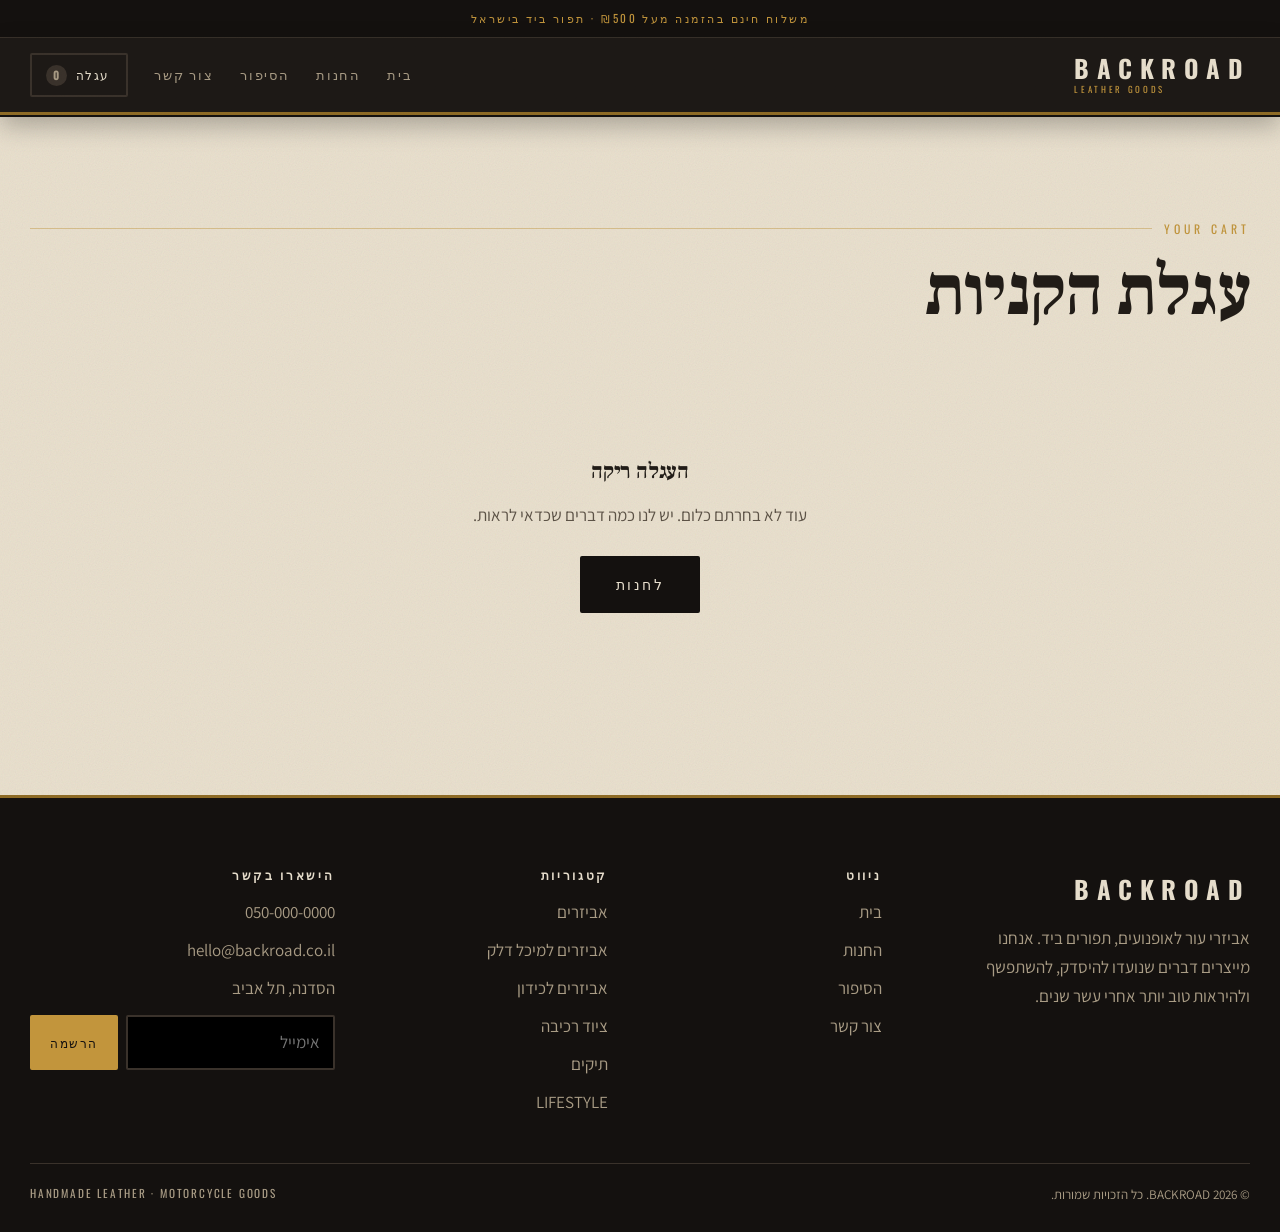
<file: cart.html>
<!DOCTYPE html>
<html lang="he" dir="rtl">
<head>
<meta charset="UTF-8">
<meta name="viewport" content="width=device-width, initial-scale=1">
<title>עגלת הקניות — BACKROAD</title>
<link rel="preconnect" href="https://fonts.googleapis.com">
<link rel="preconnect" href="https://fonts.gstatic.com" crossorigin>
<link href="https://fonts.googleapis.com/css2?family=Assistant:wght@300;400;600;700&family=Frank+Ruhl+Libre:wght@400;700;800&family=Oswald:wght@300;400;600&display=swap" rel="stylesheet">
<link rel="stylesheet" href="css/style.css">
</head>
<body>

<div id="site-header"></div>

<section class="section">
  <div class="wrap">
    <p class="eyebrow">Your Cart</p>
    <h1>עגלת הקניות</h1>
    <div id="cart-root" style="margin-top:30px"></div>
  </div>
</section>

<div id="site-footer"></div>

<script src="js/data.js"></script>
<script src="js/store.js"></script>
<script>
function renderCart() {
  const { rows, subtotal, shipping, total } = Cart.detailed();

  if (!rows.length) {
    $('#cart-root').innerHTML = `
      <div class="empty-state">
        <h3>העגלה ריקה</h3>
        <p>עוד לא בחרתם כלום. יש לנו כמה דברים שכדאי לראות.</p>
        <a class="btn" href="shop.html">לחנות</a>
      </div>`;
    return;
  }

  $('#cart-root').innerHTML = `
    <div class="cart-layout">
      <div>
        ${rows.map(r => `
          <div class="cart-row">
            <a class="cart-thumb" href="product.html?id=${r.product.id}">
              ${productImage(r.product)}
            </a>
            <div>
              <a href="product.html?id=${r.product.id}">
                <strong style="font-family:'Frank Ruhl Libre',serif;font-size:1.05rem">
                  ${esc(r.product.name)}
                </strong>
              </a>
              <div class="cart-meta">${esc(r.product.variantLabel)}: ${esc(r.variant.name)}</div>
              <div class="qty" style="margin-top:10px;transform:scale(.85);transform-origin:right center">
                <button type="button" data-act="dec" data-i="${r.index}" aria-label="הפחת">−</button>
                <output>${r.qty}</output>
                <button type="button" data-act="inc" data-i="${r.index}" aria-label="הוסף">+</button>
              </div>
            </div>
            <div style="text-align:end">
              <div class="price">${money(r.lineTotal)}</div>
              <button class="link-danger" data-act="del" data-i="${r.index}" style="margin-top:8px">הסרה</button>
            </div>
          </div>`).join('')}

        <div style="display:flex;justify-content:space-between;gap:14px;flex-wrap:wrap;margin-top:24px">
          <a class="btn ghost" href="shop.html">המשך קנייה</a>
          <button class="link-danger" id="clear">ריקון העגלה</button>
        </div>
      </div>

      <aside class="summary">
        <h3>סיכום הזמנה</h3>
        <div class="line"><span>סכום ביניים</span><span>${money(subtotal)}</span></div>
        <div class="line"><span>משלוח</span><span>${shipping ? money(shipping) : 'חינם'}</span></div>
        <div class="line total"><span>סה״כ</span><span>${money(total)}</span></div>
        <a class="btn brass block" href="checkout.html" style="margin-top:20px">למעבר לתשלום</a>
        <p class="note">
          ${subtotal < STORE.freeShippingOver
            ? `עוד ${money(STORE.freeShippingOver - subtotal)} ותקבלו משלוח חינם.`
            : 'המשלוח עליכם — כלומר עלינו. חינם.'}
          <br>המחירים כוללים מע״מ.
        </p>
      </aside>
    </div>`;

  /* פעולות על שורות */
  $$('[data-act]').forEach(btn => btn.addEventListener('click', () => {
    const i = +btn.dataset.i;
    const row = Cart.read()[i];
    if (!row) return;
    if (btn.dataset.act === 'inc') Cart.setQty(i, row.qty + 1);
    if (btn.dataset.act === 'dec') {
      if (row.qty <= 1) Cart.remove(i); else Cart.setQty(i, row.qty - 1);
    }
    if (btn.dataset.act === 'del') Cart.remove(i);
    renderCart();
  }));

  $('#clear').addEventListener('click', () => { Cart.clear(); renderCart(); });
}

document.addEventListener('DOMContentLoaded', renderCart);
</script>
</body>
</html>
</file>
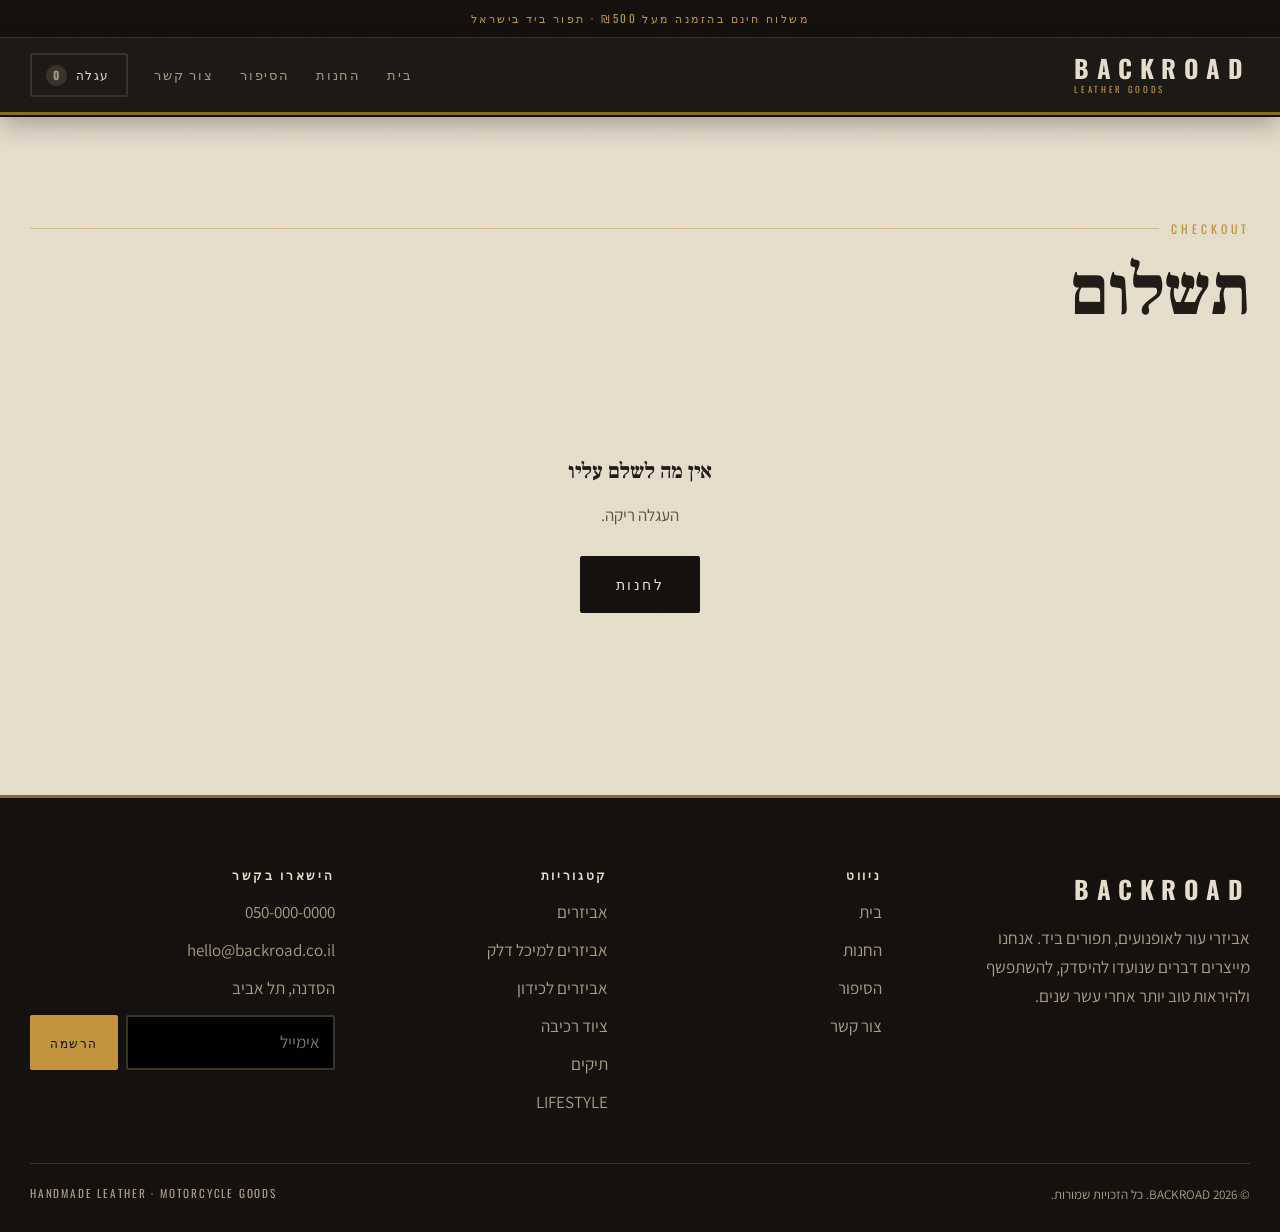
<file: checkout.html>
<!DOCTYPE html>
<html lang="he" dir="rtl">
<head>
<meta charset="UTF-8">
<meta name="viewport" content="width=device-width, initial-scale=1">
<title>תשלום — BACKROAD</title>
<link rel="preconnect" href="https://fonts.googleapis.com">
<link rel="preconnect" href="https://fonts.gstatic.com" crossorigin>
<link href="https://fonts.googleapis.com/css2?family=Assistant:wght@300;400;600;700&family=Frank+Ruhl+Libre:wght@400;700;800&family=Oswald:wght@300;400;600&display=swap" rel="stylesheet">
<link rel="stylesheet" href="css/style.css">
</head>
<body>

<div id="site-header"></div>

<section class="section">
  <div class="wrap">
    <p class="eyebrow">Checkout</p>
    <h1>תשלום</h1>
    <div id="checkout-root" style="margin-top:30px"></div>
  </div>
</section>

<div id="site-footer"></div>

<script src="js/data.js"></script>
<script src="js/store.js"></script>
<script src="js/checkout.js"></script>
</body>
</html>
</file>
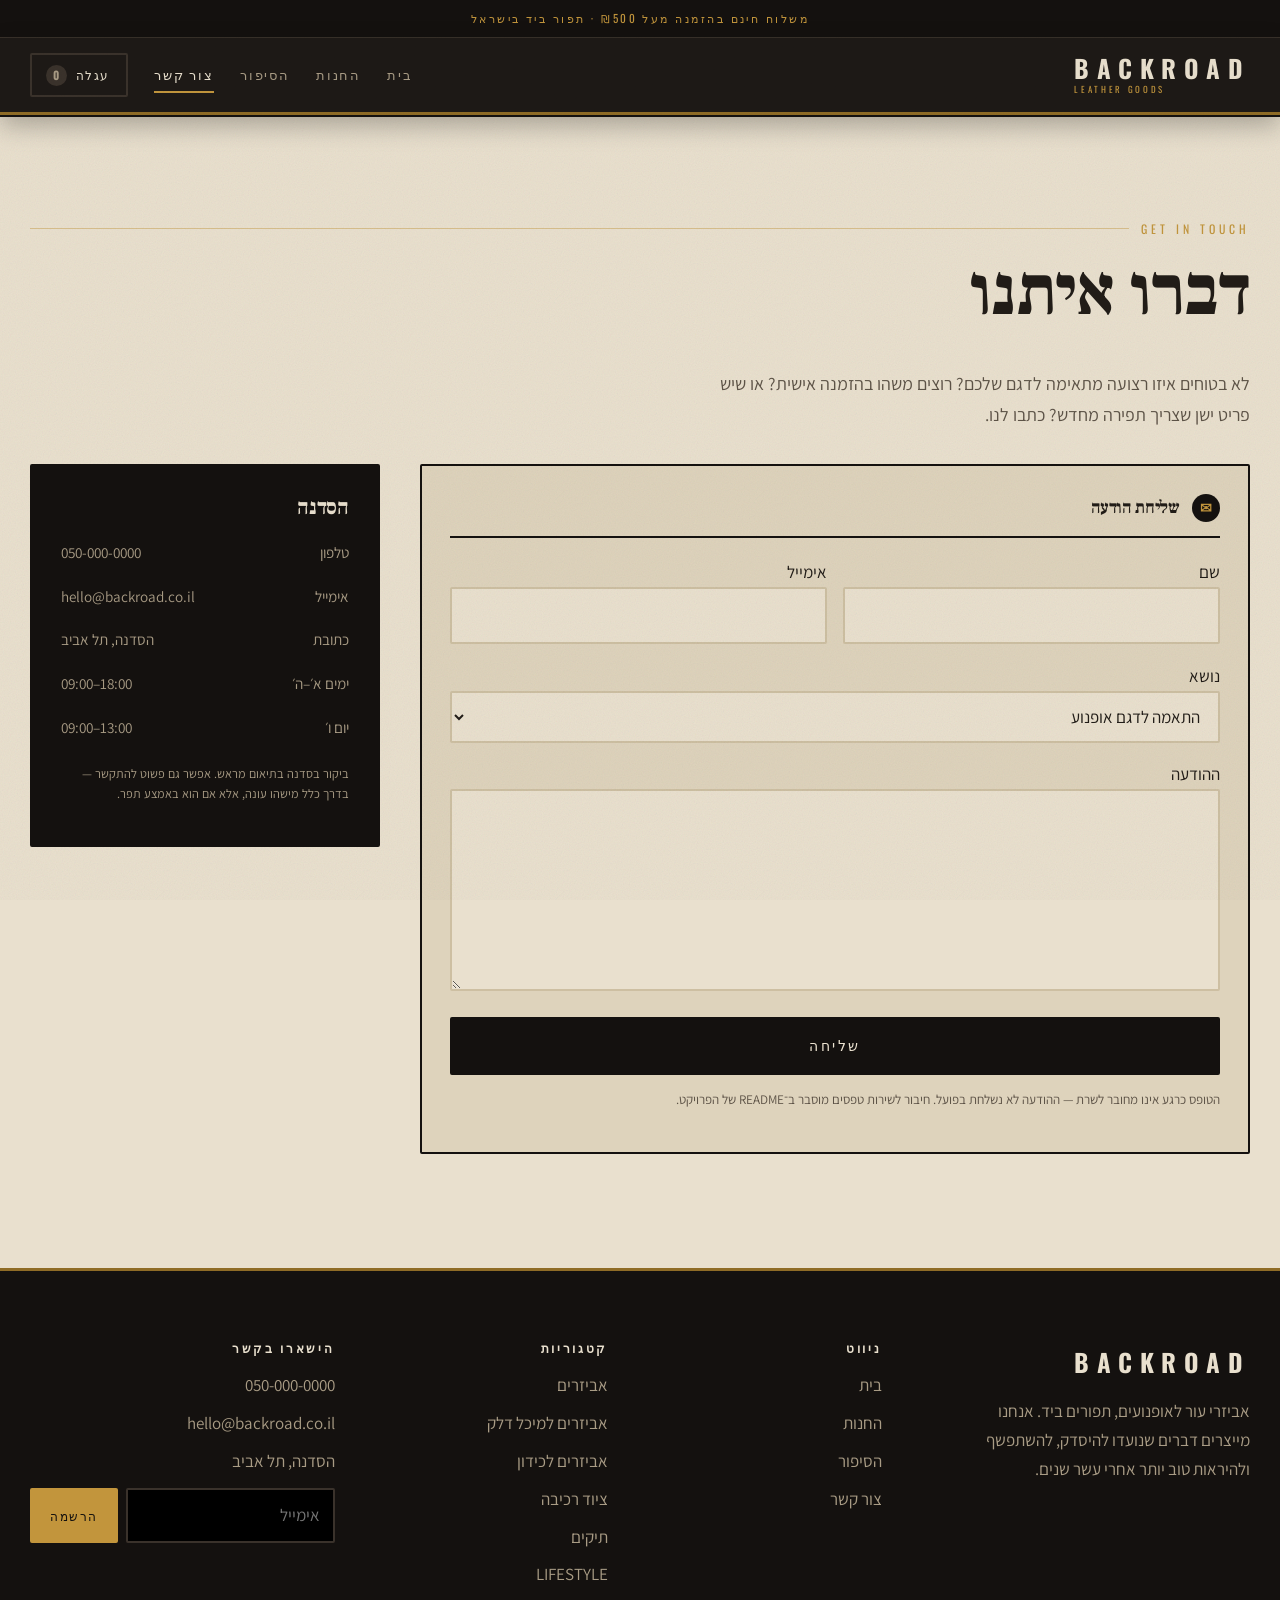
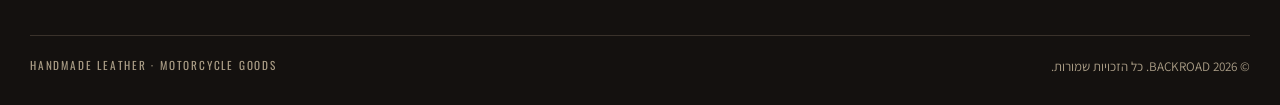
<file: contact.html>
<!DOCTYPE html>
<html lang="he" dir="rtl">
<head>
<meta charset="UTF-8">
<meta name="viewport" content="width=device-width, initial-scale=1">
<title>צור קשר — BACKROAD</title>
<meta name="description" content="יצירת קשר עם BACKROAD — שאלות על התאמה לדגם, הזמנות מיוחדות ותיקונים.">
<link rel="preconnect" href="https://fonts.googleapis.com">
<link rel="preconnect" href="https://fonts.gstatic.com" crossorigin>
<link href="https://fonts.googleapis.com/css2?family=Assistant:wght@300;400;600;700&family=Frank+Ruhl+Libre:wght@400;700;800&family=Oswald:wght@300;400;600&display=swap" rel="stylesheet">
<link rel="stylesheet" href="css/style.css">
</head>
<body>

<div id="site-header"></div>

<section class="section">
  <div class="wrap">
    <p class="eyebrow">Get In Touch</p>
    <h1>דברו איתנו</h1>
    <p class="lead">
      לא בטוחים איזו רצועה מתאימה לדגם שלכם? רוצים משהו בהזמנה אישית?
      או שיש פריט ישן שצריך תפירה מחדש? כתבו לנו.
    </p>

    <div class="checkout-layout" style="margin-top:34px">
      <!-- טופס -->
      <form class="form-card" id="contact-form" novalidate>
        <h3><span class="step">✉</span> שליחת הודעה</h3>
        <div class="grid-2">
          <div>
            <label for="c-name">שם</label>
            <input class="input" id="c-name" name="name" required>
            <span class="err"></span>
          </div>
          <div>
            <label for="c-email">אימייל</label>
            <input class="input" id="c-email" name="email" type="email" required>
            <span class="err"></span>
          </div>
        </div>
        <div>
          <label for="c-topic">נושא</label>
          <select class="input" id="c-topic" name="topic">
            <option>התאמה לדגם אופנוע</option>
            <option>הזמנה אישית</option>
            <option>תיקון פריט קיים</option>
            <option>סטטוס הזמנה</option>
            <option>שיתוף פעולה / סיטונאי</option>
            <option>אחר</option>
          </select>
          <span class="err"></span>
        </div>
        <div>
          <label for="c-msg">ההודעה</label>
          <textarea class="input" id="c-msg" name="message" rows="6" required></textarea>
          <span class="err"></span>
        </div>
        <button class="btn block" type="submit">שליחה</button>
        <p style="font-size:.82rem;color:var(--tx-dark-mute);margin-top:14px">
          הטופס כרגע אינו מחובר לשרת — ההודעה לא נשלחת בפועל.
          חיבור לשירות טפסים מוסבר ב־README של הפרויקט.
        </p>
      </form>

      <!-- פרטי קשר -->
      <aside class="summary">
        <h3>הסדנה</h3>
        <div class="line"><span>טלפון</span><span id="c-phone"></span></div>
        <div class="line"><span>אימייל</span><span id="c-mail"></span></div>
        <div class="line"><span>כתובת</span><span id="c-addr"></span></div>
        <!-- dir="ltr" כדי שטווח השעות לא יתהפך בכיווניות RTL -->
        <div class="line"><span>ימים א׳–ה׳</span><span dir="ltr">09:00–18:00</span></div>
        <div class="line"><span>יום ו׳</span><span dir="ltr">09:00–13:00</span></div>
        <p class="note">
          ביקור בסדנה בתיאום מראש. אפשר גם פשוט להתקשר —
          בדרך כלל מישהו עונה, אלא אם הוא באמצע תפר.
        </p>
      </aside>
    </div>
  </div>
</section>

<div id="site-footer"></div>

<script src="js/data.js"></script>
<script src="js/store.js"></script>
<script>
document.addEventListener('DOMContentLoaded', () => {
  $('#c-phone').innerHTML = `<a href="tel:${STORE.phone}">${STORE.phone}</a>`;
  $('#c-mail').innerHTML  = `<a href="mailto:${STORE.email}">${STORE.email}</a>`;
  $('#c-addr').textContent = STORE.address;

  const form = $('#contact-form');
  form.addEventListener('submit', e => {
    e.preventDefault();
    let ok = true;

    $$('[required]', form).forEach(input => {
      const box = input.parentElement.querySelector('.err');
      let msg = '';
      if (!input.value.trim()) msg = 'שדה חובה';
      else if (input.type === 'email' && !/^[^\s@]+@[^\s@]+\.[^\s@]{2,}$/.test(input.value))
        msg = 'כתובת אימייל לא תקינה';
      box.textContent = msg;
      if (msg) { input.setAttribute('aria-invalid', 'true'); ok = false; }
      else input.removeAttribute('aria-invalid');
    });

    if (!ok) { toast('חלק מהפרטים חסרים'); return; }
    form.reset();
    toast('ההודעה נקלטה. נחזור אליכם בהקדם.');
  });
});
</script>
</body>
</html>
</file>
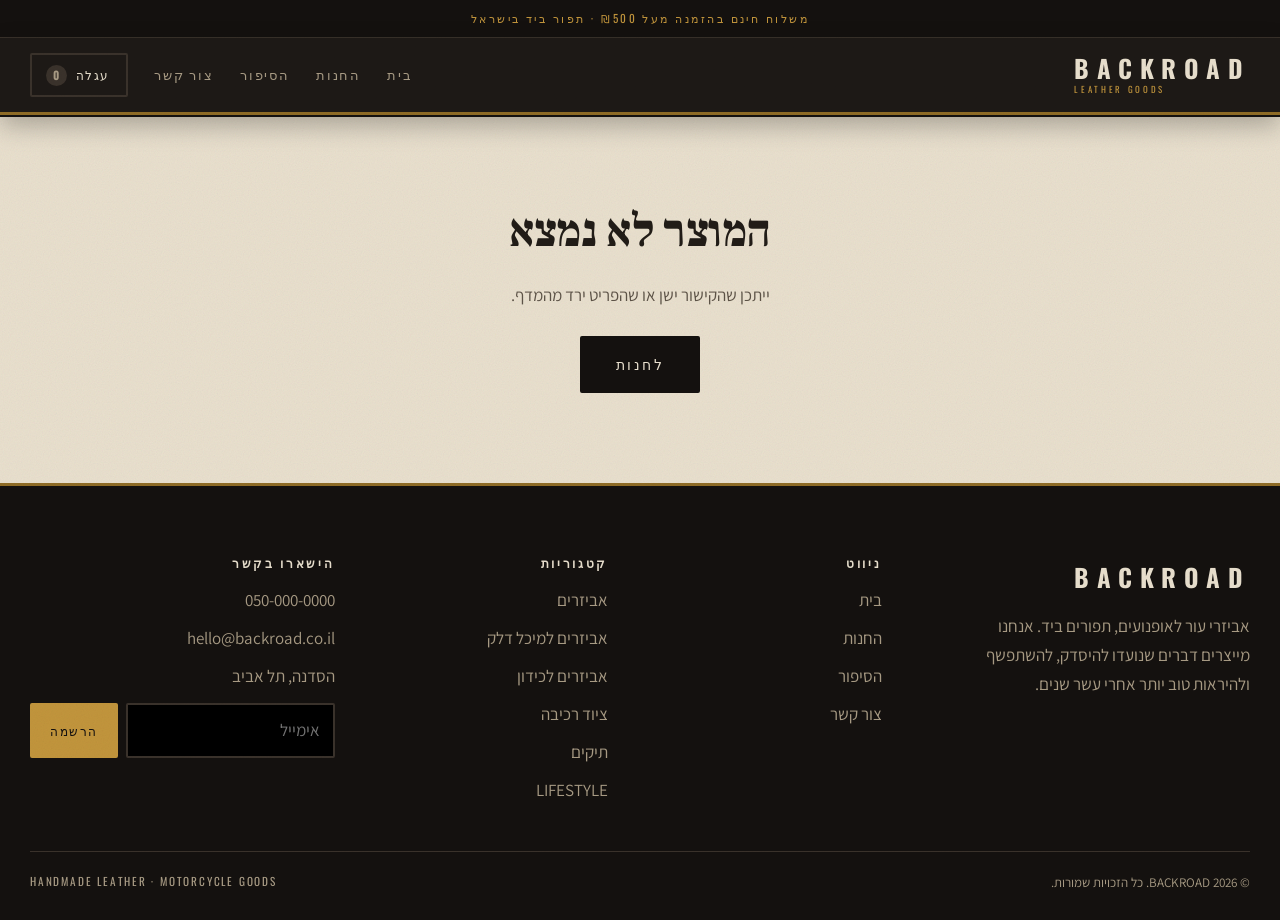
<file: product.html>
<!DOCTYPE html>
<html lang="he" dir="rtl">
<head>
<meta charset="UTF-8">
<meta name="viewport" content="width=device-width, initial-scale=1">
<title>מוצר — BACKROAD</title>
<link rel="preconnect" href="https://fonts.googleapis.com">
<link rel="preconnect" href="https://fonts.gstatic.com" crossorigin>
<link href="https://fonts.googleapis.com/css2?family=Assistant:wght@300;400;600;700&family=Frank+Ruhl+Libre:wght@400;700;800&family=Oswald:wght@300;400;600&display=swap" rel="stylesheet">
<link rel="stylesheet" href="css/style.css">
</head>
<body>

<div id="site-header"></div>

<main class="wrap" id="main"></main>

<!-- מוצרים נוספים מאותה קטגוריה -->
<section class="section" style="background:var(--paper-2);border-top:2px solid var(--ink)" id="related-section" hidden>
  <div class="wrap">
    <p class="eyebrow">More</p>
    <h2>עוד מאותה משפחה</h2>
    <div class="product-grid" id="related" style="margin-top:28px"></div>
  </div>
</section>

<div id="site-footer"></div>

<script src="js/data.js"></script>
<script src="js/store.js"></script>
<script>
document.addEventListener('DOMContentLoaded', () => {
  const p = getProduct(param('id'));

  /* מוצר לא קיים — מסך ריק ידידותי */
  if (!p) {
    $('#main').innerHTML = `
      <div class="empty-state">
        <h2>המוצר לא נמצא</h2>
        <p>ייתכן שהקישור ישן או שהפריט ירד מהמדף.</p>
        <a class="btn" href="shop.html">לחנות</a>
      </div>`;
    return;
  }

  document.title = p.name + ' — BACKROAD';
  const cat = getCategory(p.category);
  let selected = p.variants[0];
  let qty = 1;

  $('#main').innerHTML = `
    <nav class="crumbs">
      <a href="index.html">בית</a><span>/</span>
      <a href="shop.html">החנות</a><span>/</span>
      <a href="shop.html?cat=${cat.id}">${esc(cat.name)}</a><span>/</span>
      ${esc(p.name)}
    </nav>

    <div class="product-layout">
      <div class="product-media">
        ${p.badge ? `<span class="badge">${esc(p.badge)}</span>` : ''}
        ${productImage(p)}
      </div>

      <div class="product-info">
        <p class="eyebrow">${esc(cat.name)}</p>
        <h1>${esc(p.name)}</h1>
        <div class="product-price">${money(p.price)}</div>
        <p class="lead">${esc(p.desc)}</p>

        <div class="field">
          <span class="field-label">${esc(p.variantLabel)} — <span id="variant-name">${esc(selected.name)}</span></span>
          <div class="variant-list" id="variants"></div>
        </div>

        <div class="field">
          <span class="field-label">כמות</span>
          <div class="qty">
            <button type="button" id="minus" aria-label="הפחת">−</button>
            <output id="qty">1</output>
            <button type="button" id="plus" aria-label="הוסף">+</button>
          </div>
        </div>

        <button class="btn block" id="add">הוספה לעגלה</button>

        <div class="spec-list">
          <div><span class="k">חומר</span><span>עור מלא בעיבוד צמחי</span></div>
          <div><span class="k">${esc(p.variantLabel)}ים זמינים</span><span>${p.variants.length}</span></div>
          <div><span class="k">ייצור</span><span>תפירה ידנית בישראל</span></div>
          <div><span class="k">משלוח</span><span>חינם מעל ${money(STORE.freeShippingOver)}</span></div>
          <div><span class="k">אחריות</span><span>שנתיים על התפרים</span></div>
        </div>
      </div>
    </div>`;

  /* ---------- בורר הגוונים ---------- */
  function paintVariants() {
    $('#variants').innerHTML = p.variants.map(v => `
      <button class="variant" type="button" data-key="${v.key}"
              aria-pressed="${v.key === selected.key}">
        ${v.hex ? `<span class="chip" style="background:${v.hex}"></span>` : ''}
        <span>${esc(v.name)}</span>
      </button>`).join('');

    $$('#variants .variant').forEach(b => b.addEventListener('click', () => {
      selected = p.variants.find(v => v.key === b.dataset.key);
      $('#variant-name').textContent = selected.name;
      paintVariants();
    }));
  }
  paintVariants();

  /* ---------- כמות ---------- */
  const setQty = n => { qty = Math.max(1, Math.min(99, n)); $('#qty').textContent = qty; };
  $('#minus').addEventListener('click', () => setQty(qty - 1));
  $('#plus').addEventListener('click', () => setQty(qty + 1));

  /* ---------- הוספה לעגלה ---------- */
  $('#add').addEventListener('click', () => {
    Cart.add(p.id, selected.key, qty);
    toast(`${p.name} (${selected.name}) נוסף לעגלה`);
  });

  /* ---------- מוצרים קשורים ---------- */
  const related = PRODUCTS.filter(x => x.category === p.category && x.id !== p.id).slice(0, 4);
  if (related.length) {
    $('#related-section').hidden = false;
    $('#related').innerHTML = related.map(productCard).join('');
  }
});
</script>
</body>
</html>
</file>
<file: css/style.css>
﻿/* =============================================================
   BACKROAD — גיליון סגנון ראשי
   סדר: משתנים · איפוס · טיפוגרפיה · פריסה · כותרת · פוטר ·
         עמוד הבית · חנות · מוצר · עגלה · תשלום · טפסים · רספונסיבי
============================================================= */

/* ---------------- 1. משתני עיצוב ---------------- */
:root {
  /* דיו — הרקעים הכהים */
  --ink:        #14110f;
  --ink-2:      #1d1916;
  --ink-3:      #2a2420;
  --ink-line:   #3a322b;

  /* נייר — הרקעים הבהירים */
  --paper:      #e9e0ce;
  --paper-2:    #ded3bc;
  --paper-3:    #cdbfa2;

  /* מבטאים */
  --brass:      #c2953c;
  --brass-dim:  #8f6c26;
  --rust:       #9a4227;
  --olive:      #55583f;

  /* טקסט */
  --tx-light:   #ece3d1;
  --tx-mute:    #a99c85;
  --tx-dark:    #211c17;
  --tx-dark-mute: #5d5347;

  /* מידות */
  --wrap:       1220px;
  --rule:       2px;
  --radius:     2px;   /* כמעט ללא עיגול — שלטי פח, לא אפליקציות */

  --shadow-lift: 0 18px 40px rgba(0,0,0,.45);
  --ease: cubic-bezier(.2,.6,.25,1);
}

/* גרעין נייר – שכבת רעש עדינה שנפרסת מעל הכל */
.grain::after {
  content: '';
  position: fixed;
  inset: 0;
  pointer-events: none;
  z-index: 9999;
  opacity: .10;
  mix-blend-mode: multiply;
  background-image: url("data:image/svg+xml,%3Csvg xmlns='http://www.w3.org/2000/svg' width='200' height='200'%3E%3Cfilter id='n'%3E%3CfeTurbulence type='fractalNoise' baseFrequency='.85' numOctaves='3'/%3E%3C/filter%3E%3Crect width='200' height='200' filter='url(%23n)'/%3E%3C/svg%3E");
}

/* ---------------- 2. איפוס ---------------- */
*, *::before, *::after { box-sizing: border-box; }
html { scroll-behavior: smooth; }
body {
  margin: 0;
  direction: rtl;
  background: var(--paper);
  color: var(--tx-dark);
  font-family: 'Assistant', 'Segoe UI', Arial, sans-serif;
  font-size: 17px;
  line-height: 1.7;
  -webkit-font-smoothing: antialiased;
}
img { max-width: 100%; display: block; }
a { color: inherit; text-decoration: none; }
button { font: inherit; cursor: pointer; }
ul { list-style: none; margin: 0; padding: 0; }
input, select, textarea { font: inherit; }

/* ---------------- 3. טיפוגרפיה ---------------- */
h1, h2, h3, h4 {
  font-family: 'Frank Ruhl Libre', Georgia, serif;
  font-weight: 800;
  line-height: 1.15;
  margin: 0 0 .5em;
  letter-spacing: -.01em;
}
h1 { font-size: clamp(2.4rem, 6vw, 4.4rem); }
h2 { font-size: clamp(1.8rem, 3.6vw, 2.9rem); }
h3 { font-size: 1.35rem; }

.latin {
  font-family: 'Oswald', 'Frank Ruhl Libre', sans-serif;
  letter-spacing: .16em;
  text-transform: uppercase;
  direction: ltr;
  unicode-bidi: isolate;
}

/* תווית קטנה מעל כותרת — "עין" של דפוס ישן */
.eyebrow {
  font-family: 'Oswald', sans-serif;
  font-size: .74rem;
  letter-spacing: .34em;
  text-transform: uppercase;
  color: var(--brass);
  display: flex;
  align-items: center;
  gap: 12px;
  margin-bottom: 14px;
}
.eyebrow::after {
  content: '';
  flex: 1;
  height: 1px;
  background: currentColor;
  opacity: .45;
}
.eyebrow.center { justify-content: center; }
.eyebrow.center::after { display: none; }
.eyebrow.center::before {
  content: '——';
  opacity: .5;
}

.lead { font-size: 1.12rem; color: var(--tx-dark-mute); max-width: 62ch; }
.on-dark .lead { color: var(--tx-mute); }

/* ---------------- 4. פריסה ---------------- */
.wrap { width: min(100% - 44px, var(--wrap)); margin-inline: auto; }
.section { padding: 92px 0; }
.section.tight { padding: 62px 0; }
.section.dark { background: var(--ink); color: var(--tx-light); }
.section.dark h1, .section.dark h2, .section.dark h3 { color: var(--tx-light); }

/* קו כפול — מוטיב חוזר של דפוס ישן */
.rule-double {
  border: 0;
  border-top: 3px solid var(--ink);
  border-bottom: 1px solid var(--ink);
  height: 5px;
  margin: 0;
  opacity: .35;
}
.section.dark .rule-double { border-color: var(--brass); opacity: .4; }

/* ---------------- 5. כפתורים ---------------- */
.btn {
  display: inline-flex;
  align-items: center;
  justify-content: center;
  gap: 10px;
  padding: 15px 34px;
  border: var(--rule) solid var(--ink);
  background: var(--ink);
  color: var(--tx-light);
  font-family: 'Oswald', sans-serif;
  font-size: .86rem;
  letter-spacing: .18em;
  text-transform: uppercase;
  border-radius: var(--radius);
  transition: transform .18s var(--ease), background .18s, color .18s, box-shadow .18s;
}
.btn:hover { background: var(--brass); border-color: var(--brass); color: var(--ink); transform: translateY(-2px); }
.btn:active { transform: translateY(0); }
.btn.ghost { background: transparent; color: var(--ink); }
.btn.ghost:hover { background: var(--ink); color: var(--paper); }
.on-dark .btn.ghost, .section.dark .btn.ghost { color: var(--tx-light); border-color: var(--paper-3); }
.on-dark .btn.ghost:hover, .section.dark .btn.ghost:hover { background: var(--paper); color: var(--ink); border-color: var(--paper); }
.btn.brass { background: var(--brass); border-color: var(--brass); color: var(--ink); }
.btn.brass:hover { background: var(--paper); border-color: var(--paper); }
.btn.block { width: 100%; }
.btn[disabled] { opacity: .4; pointer-events: none; }

/* ---------------- 6. כותרת עליונה ---------------- */
.topbar {
  background: var(--ink);
  color: var(--brass);
  font-family: 'Oswald', sans-serif;
  font-size: .7rem;
  letter-spacing: .22em;
  text-transform: uppercase;
  text-align: center;
  padding: 9px 16px;
  border-bottom: 1px solid var(--ink-line);
}

.site-header {
  position: sticky;
  top: 0;
  z-index: 200;
  background: var(--ink-2);
  border-bottom: 3px solid var(--brass-dim);
  box-shadow: 0 2px 0 var(--ink), 0 10px 26px rgba(0,0,0,.28);
}
.header-inner {
  display: flex;
  align-items: center;
  gap: 26px;
  min-height: 74px;
}
.brand {
  display: flex;
  flex-direction: column;
  line-height: 1;
  color: var(--paper);
}
.brand-mark {
  font-family: 'Oswald', sans-serif;
  font-size: 1.55rem;
  font-weight: 700;
  letter-spacing: .3em;
  direction: ltr;
}
.brand-sub {
  font-family: 'Oswald', sans-serif;
  font-size: .55rem;
  letter-spacing: .3em;
  color: var(--brass);
  margin-top: 5px;
  direction: ltr;
}
.nav { display: flex; gap: 26px; margin-inline-start: auto; }
.nav a {
  color: var(--tx-mute);
  font-family: 'Oswald', sans-serif;
  font-size: .82rem;
  letter-spacing: .14em;
  text-transform: uppercase;
  padding: 6px 0;
  border-bottom: 2px solid transparent;
  transition: color .18s, border-color .18s;
}
.nav a:hover, .nav a.active { color: var(--paper); border-color: var(--brass); }

.header-tools { display: flex; align-items: center; gap: 14px; }
.cart-btn {
  position: relative;
  background: transparent;
  border: 2px solid var(--ink-line);
  color: var(--paper);
  padding: 9px 16px 9px 14px;
  display: flex;
  align-items: center;
  gap: 9px;
  font-family: 'Oswald', sans-serif;
  font-size: .78rem;
  letter-spacing: .12em;
  text-transform: uppercase;
  border-radius: var(--radius);
  transition: border-color .18s, background .18s;
}
.cart-btn:hover { border-color: var(--brass); background: #000; }
.cart-count {
  min-width: 21px;
  height: 21px;
  padding: 0 5px;
  border-radius: 11px;
  background: var(--brass);
  color: var(--ink);
  font-size: .72rem;
  font-weight: 700;
  display: grid;
  place-items: center;
}
.cart-count[data-empty="true"] { background: var(--ink-line); color: var(--tx-mute); }

.burger { display: none; background: none; border: 2px solid var(--ink-line); color: var(--paper); padding: 9px 12px; border-radius: var(--radius); }

/* ---------------- 7. גיבור (עמוד הבית) ---------------- */
.hero {
  position: relative;
  min-height: min(88vh, 780px);
  display: grid;
  align-items: center;
  background:
    radial-gradient(120% 90% at 70% 20%, rgba(194,149,60,.16), transparent 60%),
    linear-gradient(180deg, #17130f 0%, #0d0b09 100%);
  color: var(--tx-light);
  overflow: hidden;
  border-bottom: 3px solid var(--brass-dim);
}
/* טקסטורת פסים אלכסונית עדינה ברקע */
.hero::before {
  content: '';
  position: absolute;
  inset: 0;
  background-image: repeating-linear-gradient(-45deg, rgba(255,255,255,.028) 0 2px, transparent 2px 11px);
  pointer-events: none;
}
/* וינייטה */
.hero::after {
  content: '';
  position: absolute;
  inset: 0;
  background: radial-gradient(85% 75% at 50% 45%, transparent 40%, rgba(0,0,0,.75) 100%);
  pointer-events: none;
}
.hero-inner { position: relative; z-index: 2; padding: 110px 0; text-align: center; }
.hero h1 { margin-bottom: 20px; text-shadow: 0 6px 30px rgba(0,0,0,.6); }
.hero .lead { margin: 0 auto 34px; }
.hero-cta { display: flex; gap: 16px; justify-content: center; flex-wrap: wrap; }

/* חותם המותג */
.seal {
  width: 132px;
  height: 132px;
  margin: 0 auto 30px;
  border: 3px double var(--brass);
  border-radius: 50%;
  display: grid;
  place-content: center;
  text-align: center;
  gap: 3px;
  color: var(--brass);
  font-family: 'Oswald', sans-serif;
  letter-spacing: .2em;
  font-size: .58rem;
  text-transform: uppercase;
  background: rgba(0,0,0,.35);
}
.seal strong { font-size: 1.05rem; letter-spacing: .26em; color: var(--paper); }

/* פס נע עם סיסמאות */
.ticker {
  background: var(--brass);
  color: var(--ink);
  overflow: hidden;
  border-block: 3px solid var(--ink);
  padding: 11px 0;
}
.ticker-track {
  display: flex;
  gap: 46px;
  width: max-content;
  animation: slide 34s linear infinite;
  font-family: 'Oswald', sans-serif;
  font-size: .82rem;
  letter-spacing: .24em;
  text-transform: uppercase;
  white-space: nowrap;
}
@keyframes slide { from { transform: translateX(0); } to { transform: translateX(-50%); } }
@media (prefers-reduced-motion: reduce) { .ticker-track { animation: none; } }

/* ---------------- 8. קטגוריות ---------------- */
.cat-grid {
  display: grid;
  grid-template-columns: repeat(auto-fit, minmax(280px, 1fr));
  gap: 22px;
}
.cat-card {
  position: relative;
  display: block;
  min-height: 250px;
  padding: 26px;
  background: var(--ink);
  color: var(--tx-light);
  border: var(--rule) solid var(--ink);
  border-radius: var(--radius);
  overflow: hidden;
  display: flex;
  flex-direction: column;
  justify-content: flex-end;
  transition: transform .25s var(--ease), box-shadow .25s;
}
.cat-card::before {
  content: '';
  position: absolute;
  inset: 0;
  background:
    repeating-linear-gradient(-45deg, rgba(255,255,255,.03) 0 2px, transparent 2px 10px),
    linear-gradient(160deg, #2b241d, #100e0c);
  transition: transform .5s var(--ease);
}
.cat-card > * { position: relative; z-index: 2; }
.cat-card:hover { transform: translateY(-5px); box-shadow: var(--shadow-lift); }
.cat-card:hover::before { transform: scale(1.06); }
.cat-card .num {
  position: absolute;
  top: 18px;
  inset-inline-start: 22px;
  font-family: 'Oswald', sans-serif;
  font-size: 3.4rem;
  color: rgba(194,149,60,.22);
  z-index: 2;
  line-height: 1;
}
.cat-card h3 { margin-bottom: 4px; color: var(--paper); }
.cat-card p { margin: 0 0 12px; color: var(--tx-mute); font-size: .95rem; }
.cat-card .go {
  font-family: 'Oswald', sans-serif;
  font-size: .74rem;
  letter-spacing: .2em;
  text-transform: uppercase;
  color: var(--brass);
}

/* ---------------- 9. רשת מוצרים ---------------- */
.shop-layout { display: grid; grid-template-columns: 250px 1fr; gap: 42px; align-items: start; }

.filters { position: sticky; top: 100px; }
.filters h4 {
  font-family: 'Oswald', sans-serif;
  font-size: .78rem;
  letter-spacing: .22em;
  text-transform: uppercase;
  color: var(--tx-dark-mute);
  margin: 0 0 12px;
  padding-bottom: 10px;
  border-bottom: 2px solid var(--ink);
}
.filters li + li { margin-top: 2px; }
.filters button {
  width: 100%;
  text-align: start;
  background: none;
  border: 0;
  border-inline-start: 3px solid transparent;
  padding: 8px 12px;
  color: var(--tx-dark-mute);
  transition: color .15s, border-color .15s, background .15s;
}
.filters button:hover { color: var(--tx-dark); background: rgba(0,0,0,.04); }
.filters button.active {
  color: var(--tx-dark);
  font-weight: 700;
  border-inline-start-color: var(--brass);
  background: rgba(194,149,60,.13);
}
.filters .count { float: inline-end; opacity: .5; font-size: .85rem; }

.product-grid {
  display: grid;
  grid-template-columns: repeat(auto-fill, minmax(240px, 1fr));
  gap: 26px;
}
.card {
  display: flex;
  flex-direction: column;
  background: var(--paper-2);
  border: var(--rule) solid var(--ink);
  border-radius: var(--radius);
  overflow: hidden;
  transition: transform .22s var(--ease), box-shadow .22s;
}
.card:hover { transform: translateY(-4px); box-shadow: 0 14px 30px rgba(20,17,15,.22); }
.card-media {
  position: relative;
  aspect-ratio: 4 / 5;
  background: rgba(20,17,15,.09);
  overflow: hidden;
}
.card-media img { width: 100%; height: 100%; object-fit: cover; transition: transform .5s var(--ease); }
.card:hover .card-media img { transform: scale(1.05); }
.card-body { padding: 16px 18px 20px; display: flex; flex-direction: column; gap: 8px; flex: 1; }
.card-cat {
  font-family: 'Oswald', sans-serif;
  font-size: .66rem;
  letter-spacing: .2em;
  text-transform: uppercase;
  color: var(--brass-dim);
}
.card-name { font-family: 'Frank Ruhl Libre', serif; font-weight: 700; font-size: 1.06rem; line-height: 1.3; }
.card-foot { margin-top: auto; display: flex; align-items: center; justify-content: space-between; gap: 10px; padding-top: 6px; }
.price { font-family: 'Oswald', sans-serif; font-size: 1.15rem; letter-spacing: .05em; }
.swatches { display: flex; gap: 5px; }
.swatch-dot { width: 13px; height: 13px; border-radius: 50%; border: 1px solid rgba(0,0,0,.4); }
.swatch-more { font-size: .74rem; color: var(--tx-dark-mute); align-self: center; }

.badge {
  position: absolute;
  top: 12px;
  inset-inline-start: 12px;
  z-index: 3;
  background: var(--rust);
  color: var(--paper);
  font-family: 'Oswald', sans-serif;
  font-size: .64rem;
  letter-spacing: .16em;
  text-transform: uppercase;
  padding: 5px 10px;
  border-radius: var(--radius);
}

/* מסגרות תמונה נשארות ריקות עד שמעלים קובץ תמונה בפועל */

/* ---------------- 10. עמוד מוצר ---------------- */
.crumbs {
  font-family: 'Oswald', sans-serif;
  font-size: .72rem;
  letter-spacing: .14em;
  text-transform: uppercase;
  color: var(--tx-dark-mute);
  padding: 22px 0;
}
.crumbs a:hover { color: var(--brass-dim); }
.crumbs span { opacity: .5; margin: 0 8px; }

.product-layout { display: grid; grid-template-columns: 1.05fr .95fr; gap: 54px; align-items: start; padding-bottom: 90px; }
.product-media {
  position: relative;
  aspect-ratio: 4 / 5;
  background: rgba(20,17,15,.09);
  border: 3px solid var(--ink);
  border-radius: var(--radius);
  overflow: hidden;
}
.product-media img { width: 100%; height: 100%; object-fit: cover; }
.product-info h1 { font-size: clamp(1.9rem, 3.6vw, 2.8rem); }
.product-price { font-family: 'Oswald', sans-serif; font-size: 2rem; margin: 6px 0 18px; }

.field { margin-bottom: 24px; }
.field > label, .field > .field-label {
  display: block;
  font-family: 'Oswald', sans-serif;
  font-size: .74rem;
  letter-spacing: .2em;
  text-transform: uppercase;
  color: var(--tx-dark-mute);
  margin-bottom: 10px;
}
.variant-list { display: flex; flex-wrap: wrap; gap: 10px; }
.variant {
  display: flex;
  align-items: center;
  gap: 9px;
  padding: 9px 15px;
  background: transparent;
  border: 2px solid var(--paper-3);
  border-radius: var(--radius);
  color: var(--tx-dark);
  font-size: .92rem;
  transition: border-color .16s, background .16s;
}
.variant:hover { border-color: var(--tx-dark-mute); }
.variant[aria-pressed="true"] { border-color: var(--ink); background: rgba(20,17,15,.07); font-weight: 700; }
.variant .chip { width: 17px; height: 17px; border-radius: 50%; border: 1px solid rgba(0,0,0,.45); }

.qty { display: inline-flex; align-items: center; border: 2px solid var(--ink); border-radius: var(--radius); }
.qty button { width: 42px; height: 44px; background: none; border: 0; font-size: 1.25rem; color: var(--ink); }
.qty button:hover { background: rgba(20,17,15,.08); }
.qty output { width: 54px; text-align: center; font-family: 'Oswald', sans-serif; font-size: 1.05rem; }

.spec-list { border-top: 1px solid var(--paper-3); margin-top: 26px; }
.spec-list div { display: flex; justify-content: space-between; gap: 16px; padding: 11px 0; border-bottom: 1px solid var(--paper-3); font-size: .94rem; }
.spec-list dt, .spec-list .k { color: var(--tx-dark-mute); }

/* ---------------- 11. עגלה ---------------- */
.cart-layout { display: grid; grid-template-columns: 1fr 350px; gap: 40px; align-items: start; }
.cart-row {
  display: grid;
  grid-template-columns: 96px 1fr auto;
  gap: 18px;
  align-items: center;
  padding: 18px 0;
  border-bottom: 1px solid var(--paper-3);
}
.cart-row:first-child { border-top: 2px solid var(--ink); }
.cart-thumb {
  position: relative;
  width: 96px;
  aspect-ratio: 4/5;
  background: rgba(20,17,15,.09);
  border: 1px solid var(--ink);
  overflow: hidden;
}
.cart-thumb img { width: 100%; height: 100%; object-fit: cover; }
.cart-meta { font-size: .88rem; color: var(--tx-dark-mute); }
.link-danger { background: none; border: 0; color: var(--rust); font-size: .85rem; padding: 0; text-decoration: underline; }

.summary {
  position: sticky;
  top: 100px;
  background: var(--ink);
  color: var(--tx-light);
  padding: 28px;
  border-radius: var(--radius);
  border: 3px solid var(--ink);
}
.summary h3 { color: var(--paper); }
.summary .line { display: flex; justify-content: space-between; padding: 9px 0; color: var(--tx-mute); font-size: .95rem; }
.summary .line.total {
  border-top: 1px solid var(--ink-line);
  margin-top: 10px;
  padding-top: 16px;
  color: var(--paper);
  font-family: 'Oswald', sans-serif;
  font-size: 1.3rem;
}
.summary .note { font-size: .78rem; color: var(--tx-mute); margin-top: 14px; line-height: 1.6; }

.empty-state { text-align: center; padding: 90px 20px; }
.empty-state p { color: var(--tx-dark-mute); margin-bottom: 26px; }

/* ---------------- 12. טפסים / תשלום ---------------- */
.checkout-layout { display: grid; grid-template-columns: 1fr 350px; gap: 40px; align-items: start; }
.form-card {
  background: var(--paper-2);
  border: var(--rule) solid var(--ink);
  border-radius: var(--radius);
  padding: 28px;
  margin-bottom: 22px;
}
.form-card h3 {
  display: flex;
  align-items: center;
  gap: 12px;
  font-size: 1.1rem;
  padding-bottom: 14px;
  margin-bottom: 20px;
  border-bottom: 2px solid var(--ink);
}
.form-card h3 .step {
  width: 28px; height: 28px;
  display: grid; place-items: center;
  background: var(--ink); color: var(--brass);
  font-family: 'Oswald', sans-serif; font-size: .85rem;
  border-radius: 50%;
}
.grid-2 { display: grid; grid-template-columns: 1fr 1fr; gap: 16px; }

.input, select.input, textarea.input {
  width: 100%;
  padding: 12px 14px;
  background: var(--paper);
  border: 2px solid var(--paper-3);
  border-radius: var(--radius);
  color: var(--tx-dark);
  transition: border-color .16s, box-shadow .16s;
}
.input:focus { outline: 0; border-color: var(--brass); box-shadow: 0 0 0 3px rgba(194,149,60,.22); }
.input[aria-invalid="true"] { border-color: var(--rust); }
.err { display: block; color: var(--rust); font-size: .8rem; margin-top: 5px; min-height: 1em; }

.pay-methods { display: grid; gap: 10px; margin-bottom: 18px; }
.pay-opt {
  display: flex; align-items: center; gap: 12px;
  padding: 13px 16px;
  border: 2px solid var(--paper-3);
  border-radius: var(--radius);
  cursor: pointer;
}
.pay-opt:has(input:checked) { border-color: var(--ink); background: rgba(20,17,15,.06); }
.pay-opt input { accent-color: var(--ink); width: 17px; height: 17px; }

.demo-note {
  background: rgba(154,66,39,.1);
  border-inline-start: 4px solid var(--rust);
  padding: 14px 16px;
  font-size: .87rem;
  line-height: 1.6;
  margin-bottom: 20px;
}
.demo-note strong { color: var(--rust); }

/* מסך אישור הזמנה */
.receipt {
  max-width: 620px;
  margin: 0 auto;
  background: var(--paper-2);
  border: 3px double var(--ink);
  padding: 44px 38px;
  text-align: center;
}
.receipt .order-no {
  font-family: 'Oswald', sans-serif;
  font-size: 1.5rem;
  letter-spacing: .18em;
  padding: 12px 0;
  border-block: 2px solid var(--ink);
  margin: 22px 0;
}

/* ---------------- 13. סיפור המותג ---------------- */
.story-grid { display: grid; grid-template-columns: repeat(auto-fit, minmax(250px, 1fr)); gap: 34px; }
.story-block .num {
  font-family: 'Oswald', sans-serif;
  font-size: 2.6rem;
  color: var(--brass);
  line-height: 1;
  margin-bottom: 10px;
}
.pull-quote {
  font-family: 'Frank Ruhl Libre', serif;
  font-size: clamp(1.4rem, 3vw, 2.2rem);
  line-height: 1.5;
  text-align: center;
  max-width: 22ch;
  margin: 0 auto;
}
.pull-quote cite {
  display: block;
  font-family: 'Oswald', sans-serif;
  font-size: .74rem;
  letter-spacing: .24em;
  text-transform: uppercase;
  font-style: normal;
  color: var(--brass);
  margin-top: 22px;
}

.split { display: grid; grid-template-columns: 1fr 1fr; gap: 56px; align-items: center; }
.frame {
  aspect-ratio: 1;
  border: 3px solid var(--brass-dim);
  outline: 1px solid var(--brass-dim);
  outline-offset: 9px;
  background: rgba(128,120,105,.14);
  position: relative;
  overflow: hidden;
}
.frame img { width: 100%; height: 100%; object-fit: cover; }

/* ---------------- 14. פוטר ---------------- */
.site-footer { background: var(--ink); color: var(--tx-mute); padding: 70px 0 26px; border-top: 3px solid var(--brass-dim); }
.footer-grid { display: grid; grid-template-columns: 1.4fr 1fr 1fr 1.2fr; gap: 36px; }
.site-footer h4 {
  font-family: 'Oswald', sans-serif;
  font-size: .76rem;
  letter-spacing: .22em;
  text-transform: uppercase;
  color: var(--paper);
  margin: 0 0 16px;
}
.site-footer li + li { margin-top: 9px; }
.site-footer a:hover { color: var(--brass); }
.footer-bottom {
  margin-top: 46px;
  padding-top: 20px;
  border-top: 1px solid var(--ink-line);
  display: flex;
  justify-content: space-between;
  gap: 16px;
  flex-wrap: wrap;
  font-size: .82rem;
}
.newsletter { display: flex; gap: 8px; margin-top: 12px; }
.newsletter input {
  flex: 1;
  padding: 11px 13px;
  background: #000;
  border: 2px solid var(--ink-line);
  color: var(--paper);
  border-radius: var(--radius);
}
.newsletter input:focus { outline: 0; border-color: var(--brass); }
.newsletter button { padding: 11px 18px; background: var(--brass); border: 2px solid var(--brass); color: var(--ink); font-family: 'Oswald', sans-serif; font-size: .78rem; letter-spacing: .12em; text-transform: uppercase; border-radius: var(--radius); }
.newsletter button:hover { background: var(--paper); border-color: var(--paper); }

/* ---------------- 15. הודעת "נוסף לעגלה" ---------------- */
.toast {
  position: fixed;
  inset-block-end: 26px;
  inset-inline-start: 26px;
  z-index: 500;
  background: var(--ink);
  color: var(--paper);
  border-inline-start: 4px solid var(--brass);
  padding: 15px 22px;
  box-shadow: var(--shadow-lift);
  transform: translateY(140%);
  transition: transform .35s var(--ease);
  max-width: 320px;
}
.toast.show { transform: translateY(0); }

/* ---------------- 16. רספונסיבי ---------------- */
@media (max-width: 980px) {
  .shop-layout, .cart-layout, .checkout-layout, .product-layout, .split { grid-template-columns: 1fr; }
  .filters { position: static; }
  .filters ul { display: flex; flex-wrap: wrap; gap: 6px; }
  .filters button { width: auto; border: 2px solid var(--paper-3); border-radius: var(--radius); }
  .filters button.active { border-color: var(--ink); }
  .summary { position: static; }
  .footer-grid { grid-template-columns: 1fr 1fr; }
}
@media (max-width: 720px) {
  .burger { display: block; }
  .nav {
    display: none;
    position: absolute;
    top: 100%;
    inset-inline: 0;
    flex-direction: column;
    gap: 0;
    background: var(--ink);
    border-bottom: 3px solid var(--brass-dim);
    padding: 8px 22px 18px;
  }
  .nav.open { display: flex; }
  .nav a { padding: 12px 0; border-bottom: 1px solid var(--ink-line); }
  .header-inner { gap: 14px; }
  .section { padding: 62px 0; }
  .grid-2 { grid-template-columns: 1fr; }
  .footer-grid { grid-template-columns: 1fr; }
  .cart-row { grid-template-columns: 72px 1fr; }
  .cart-thumb { width: 72px; }
}
</file>
